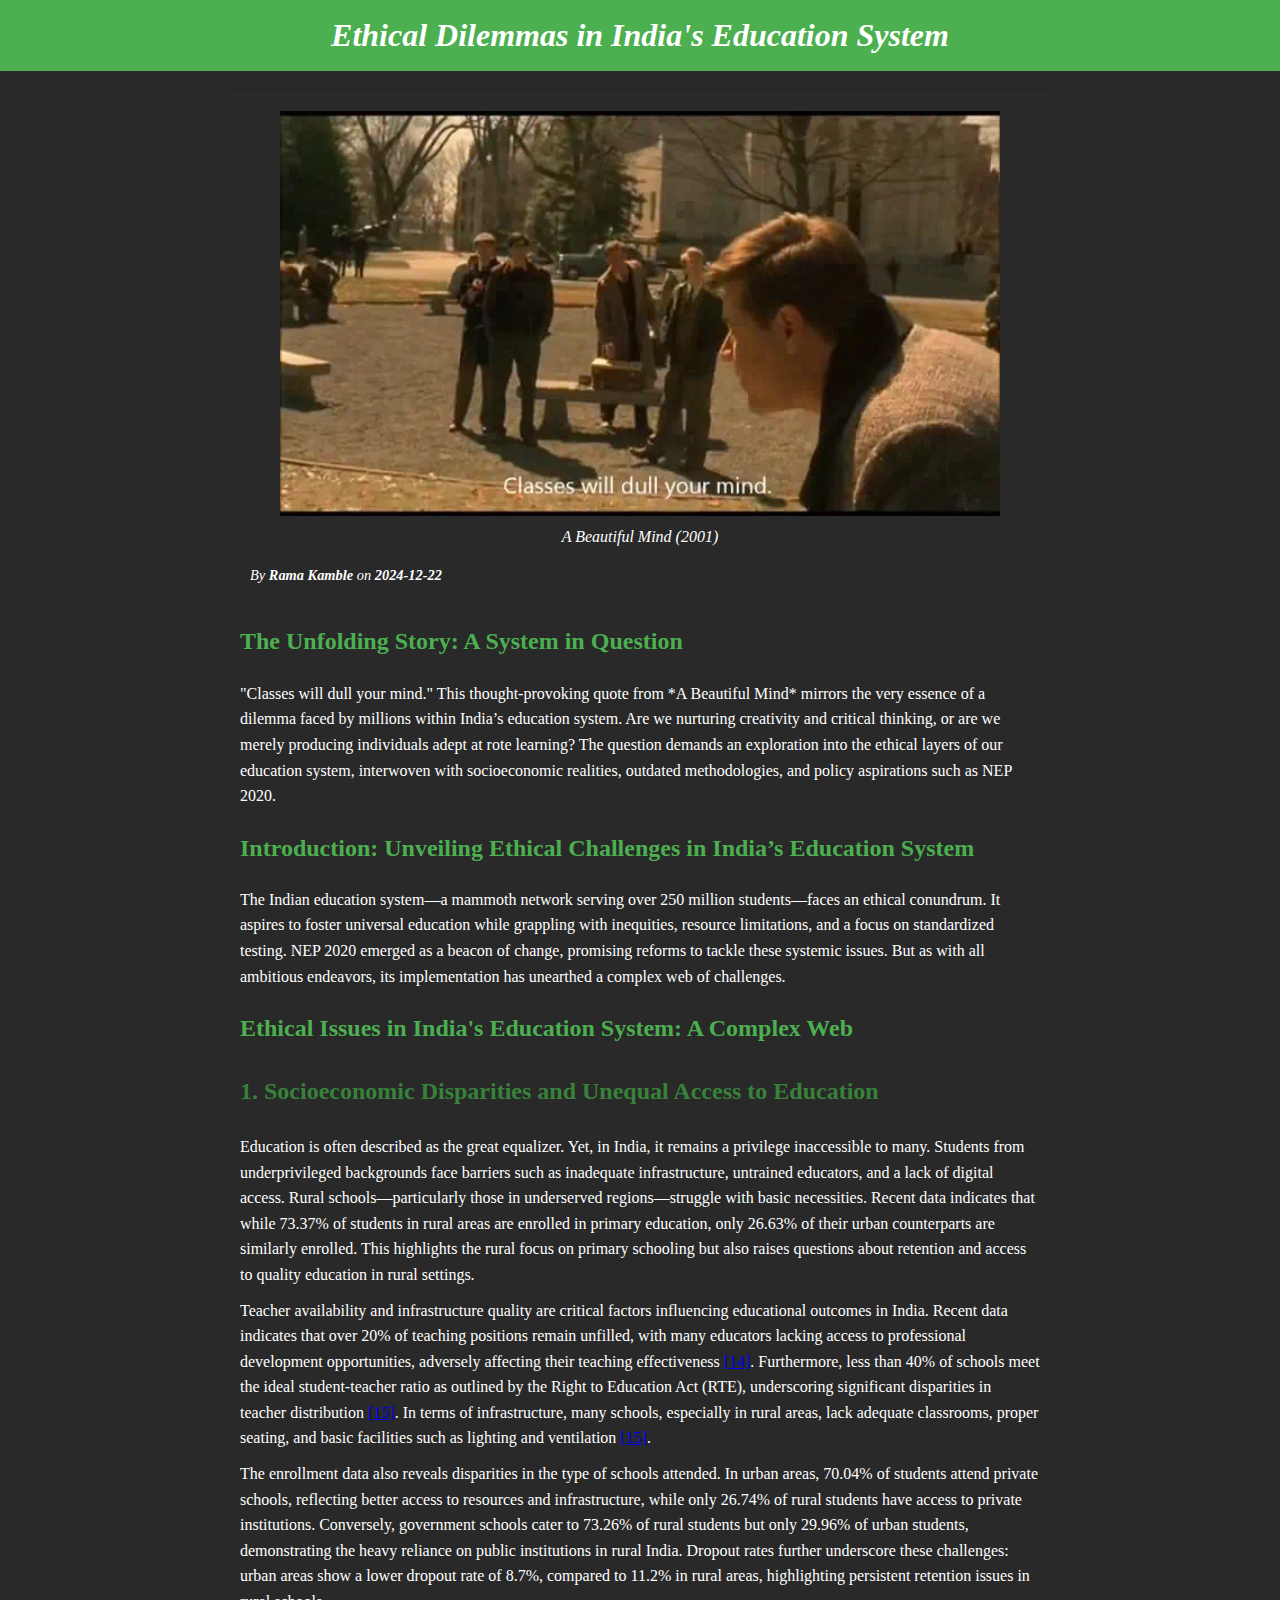
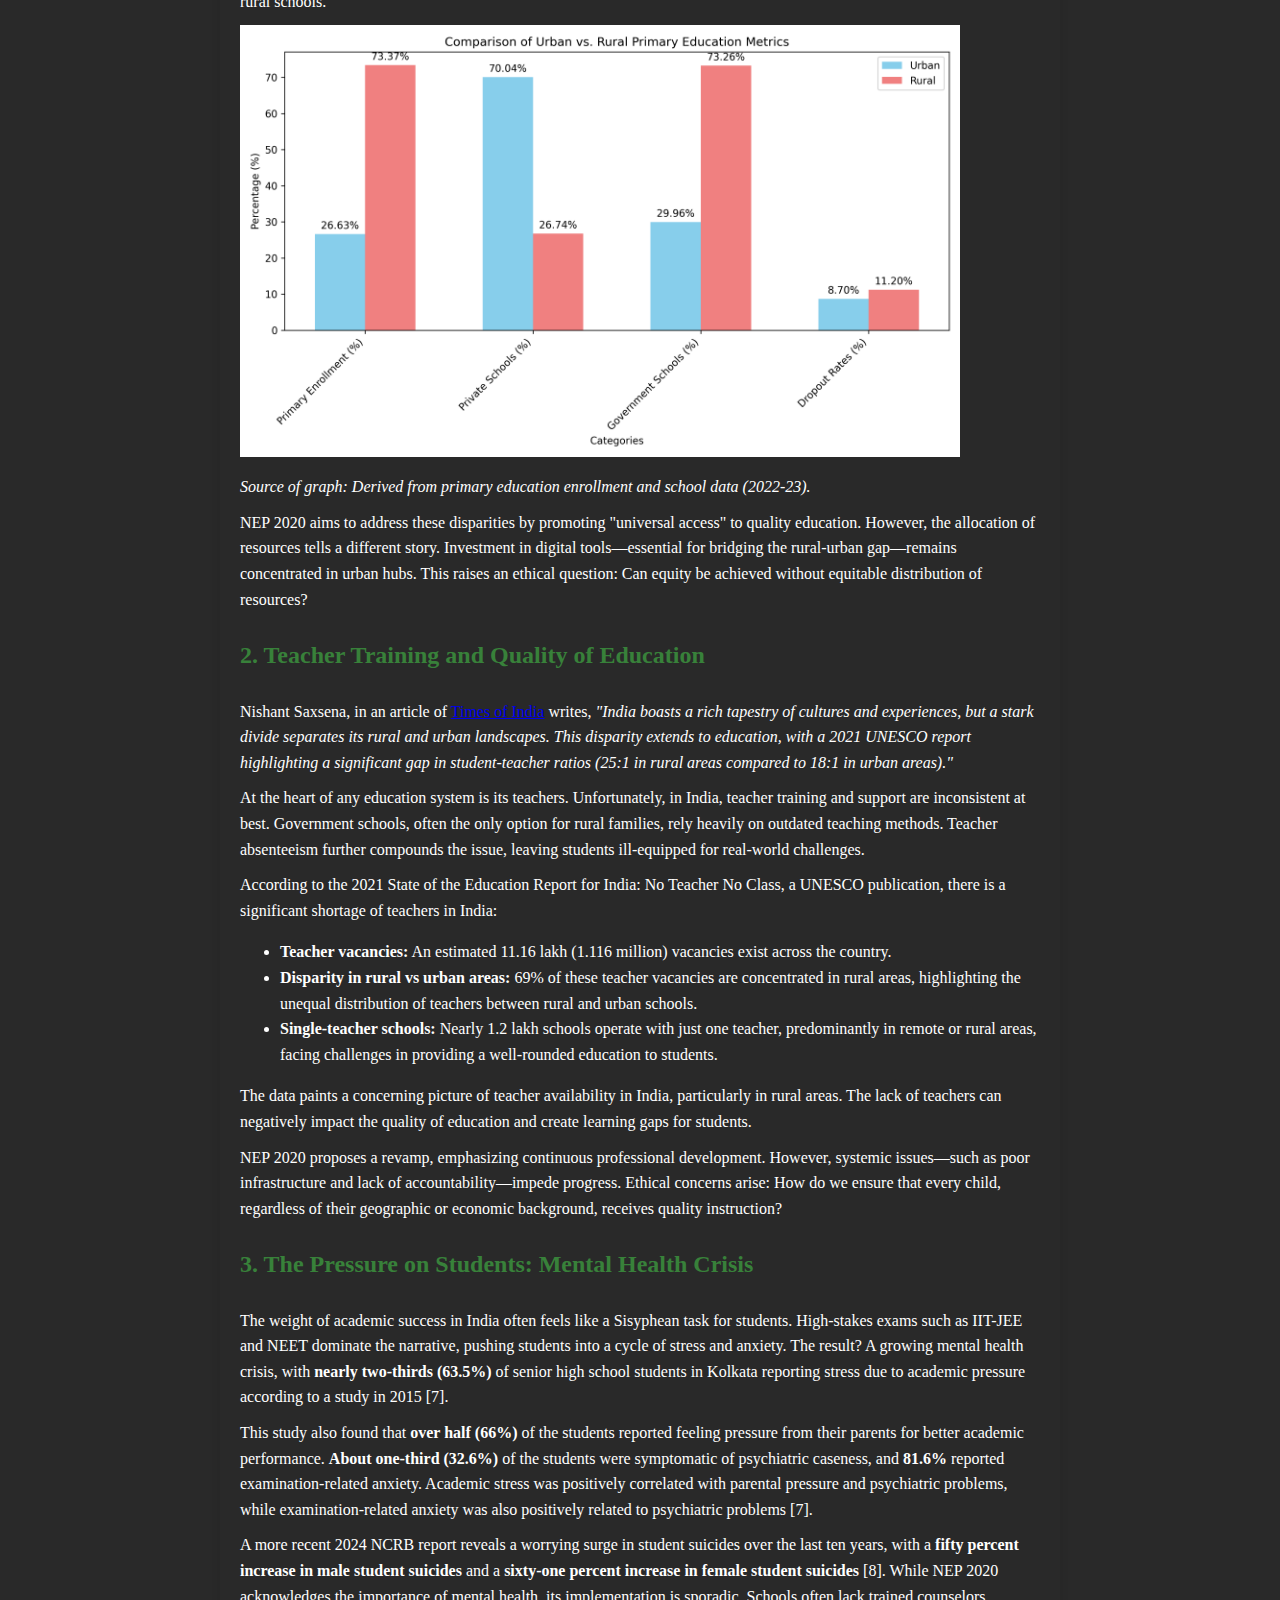
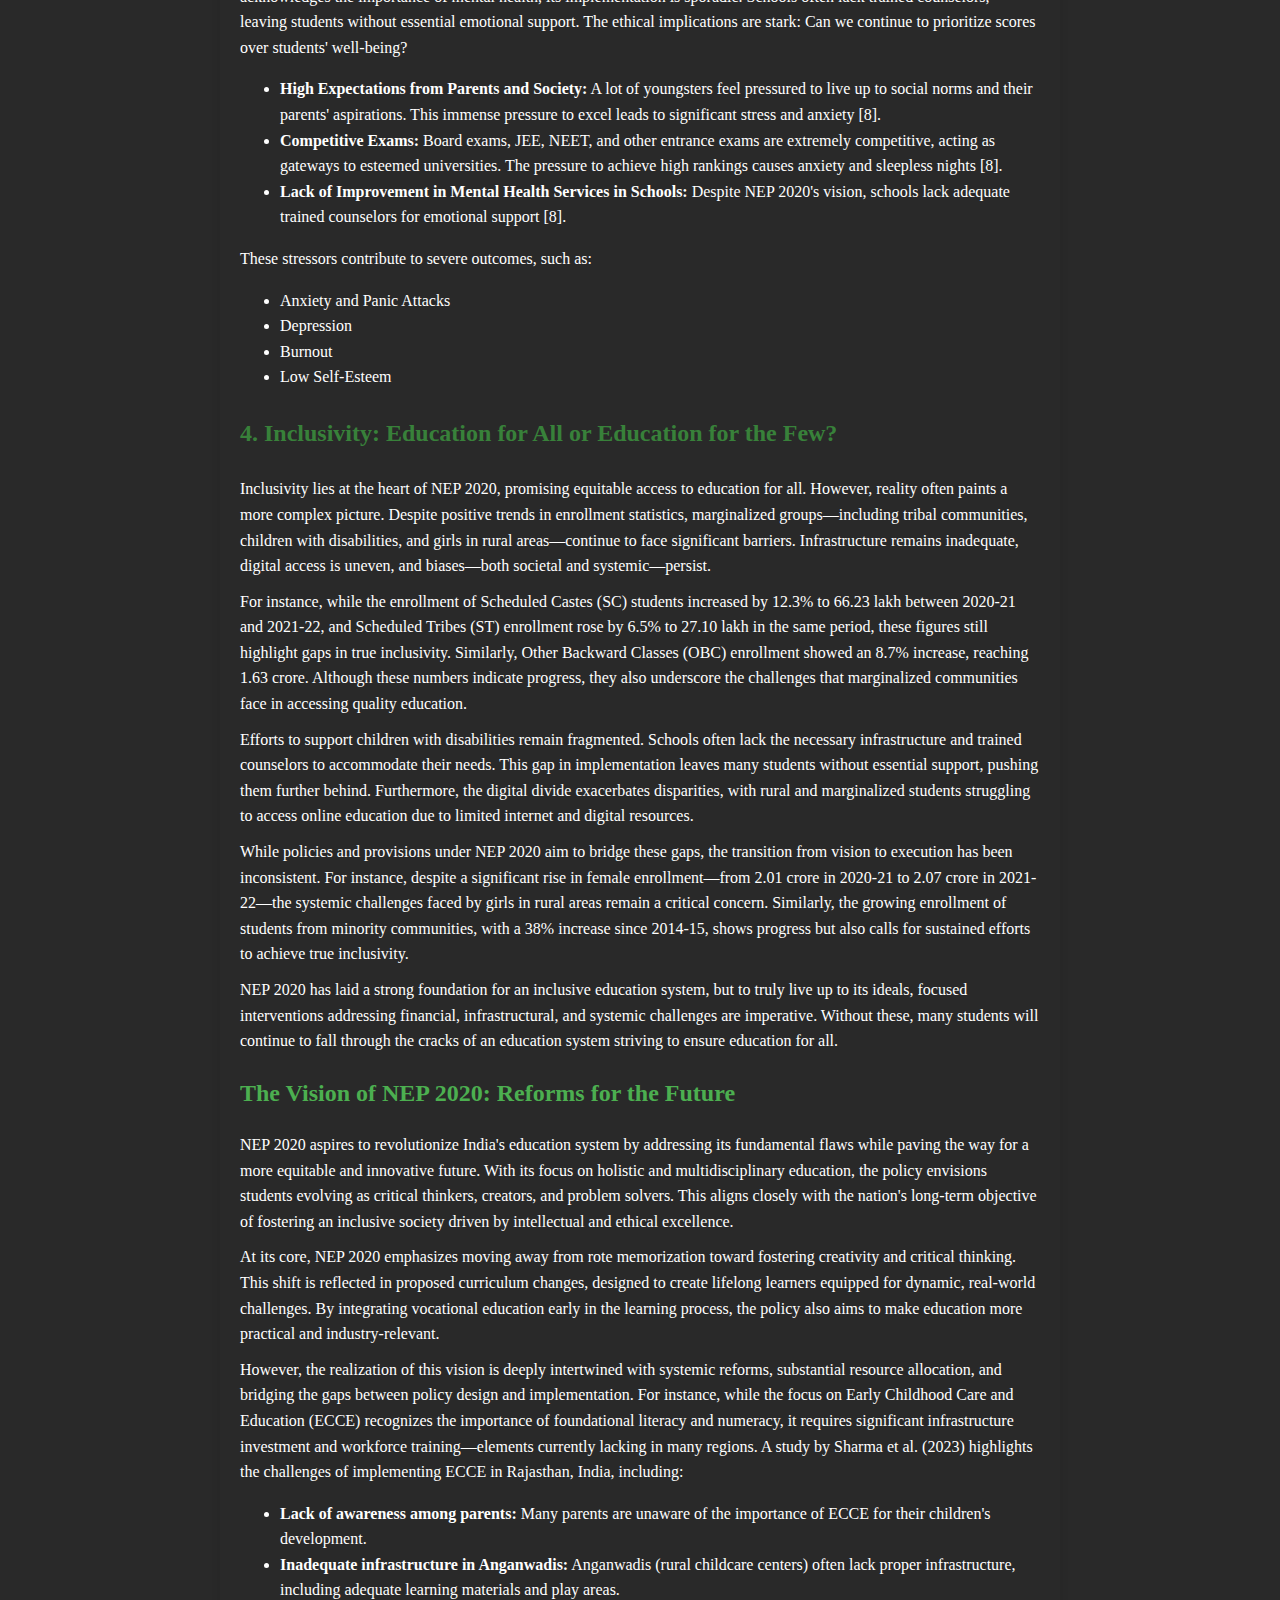
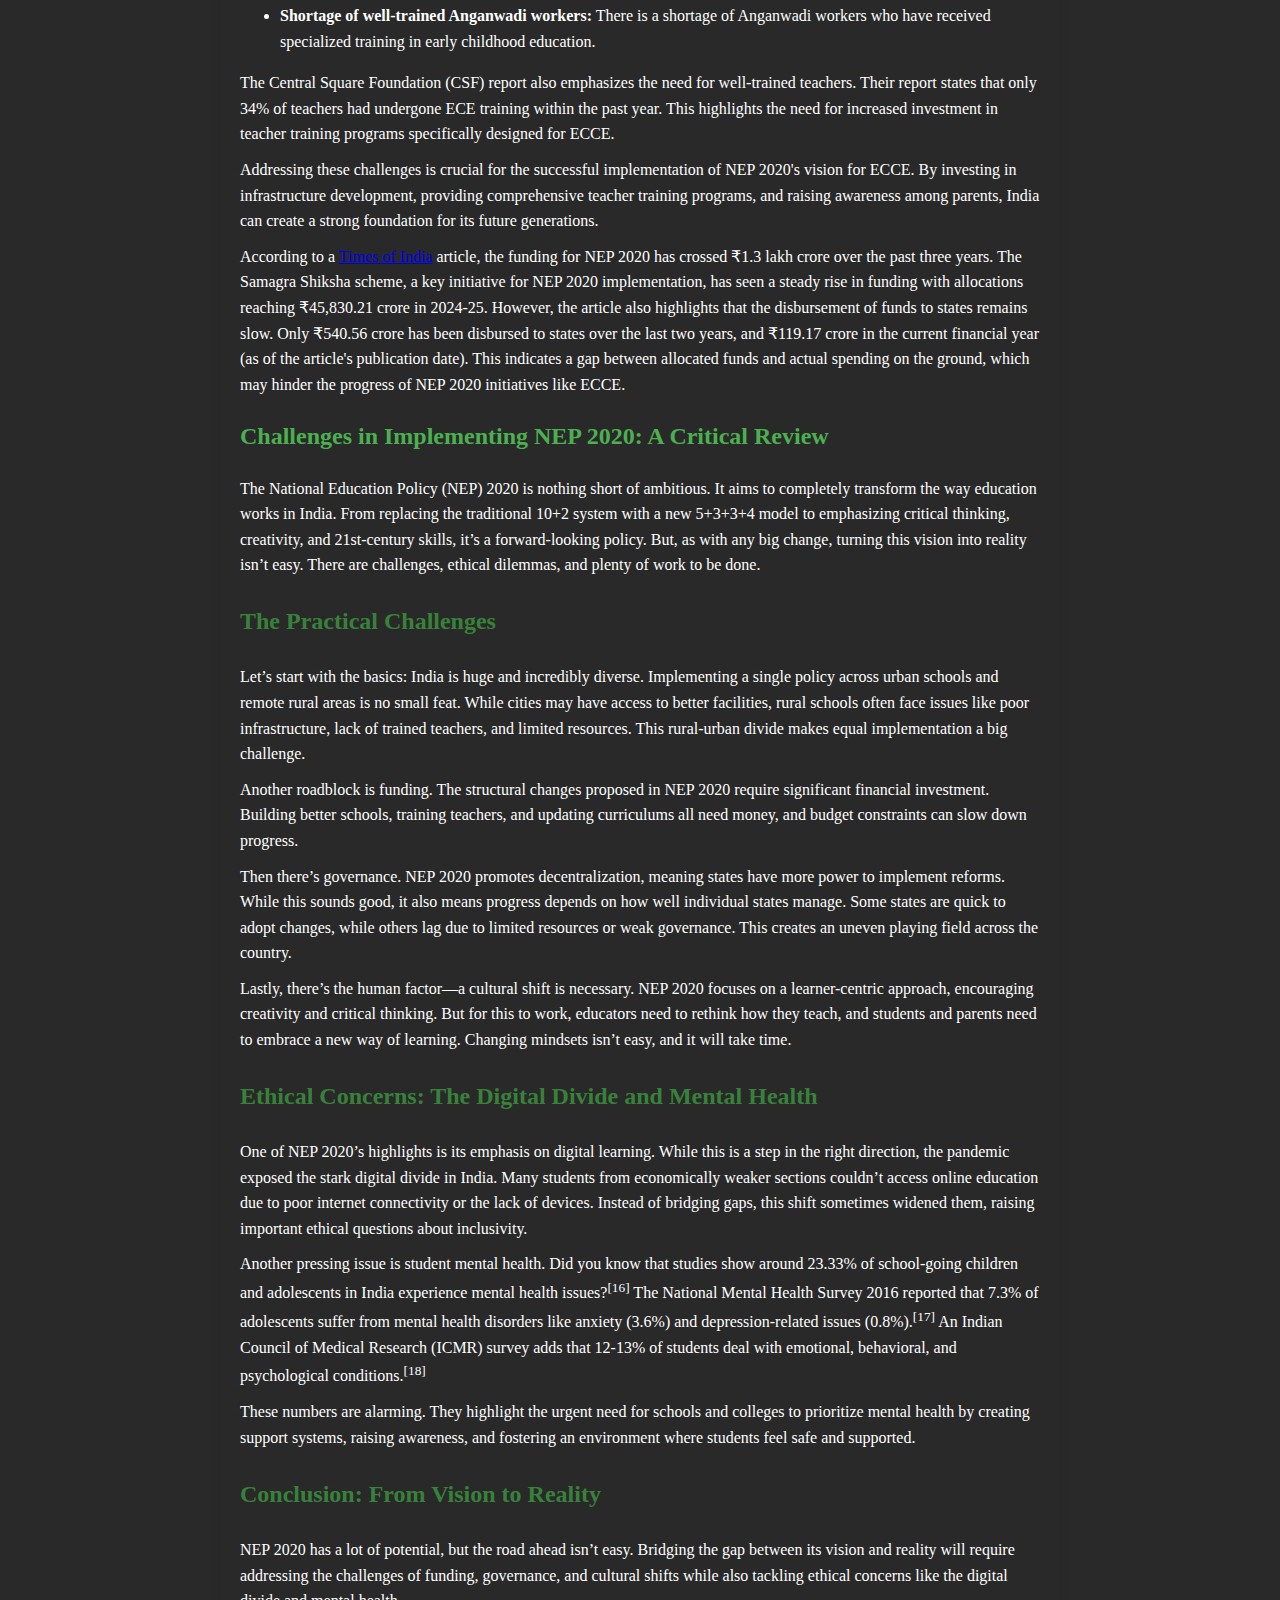
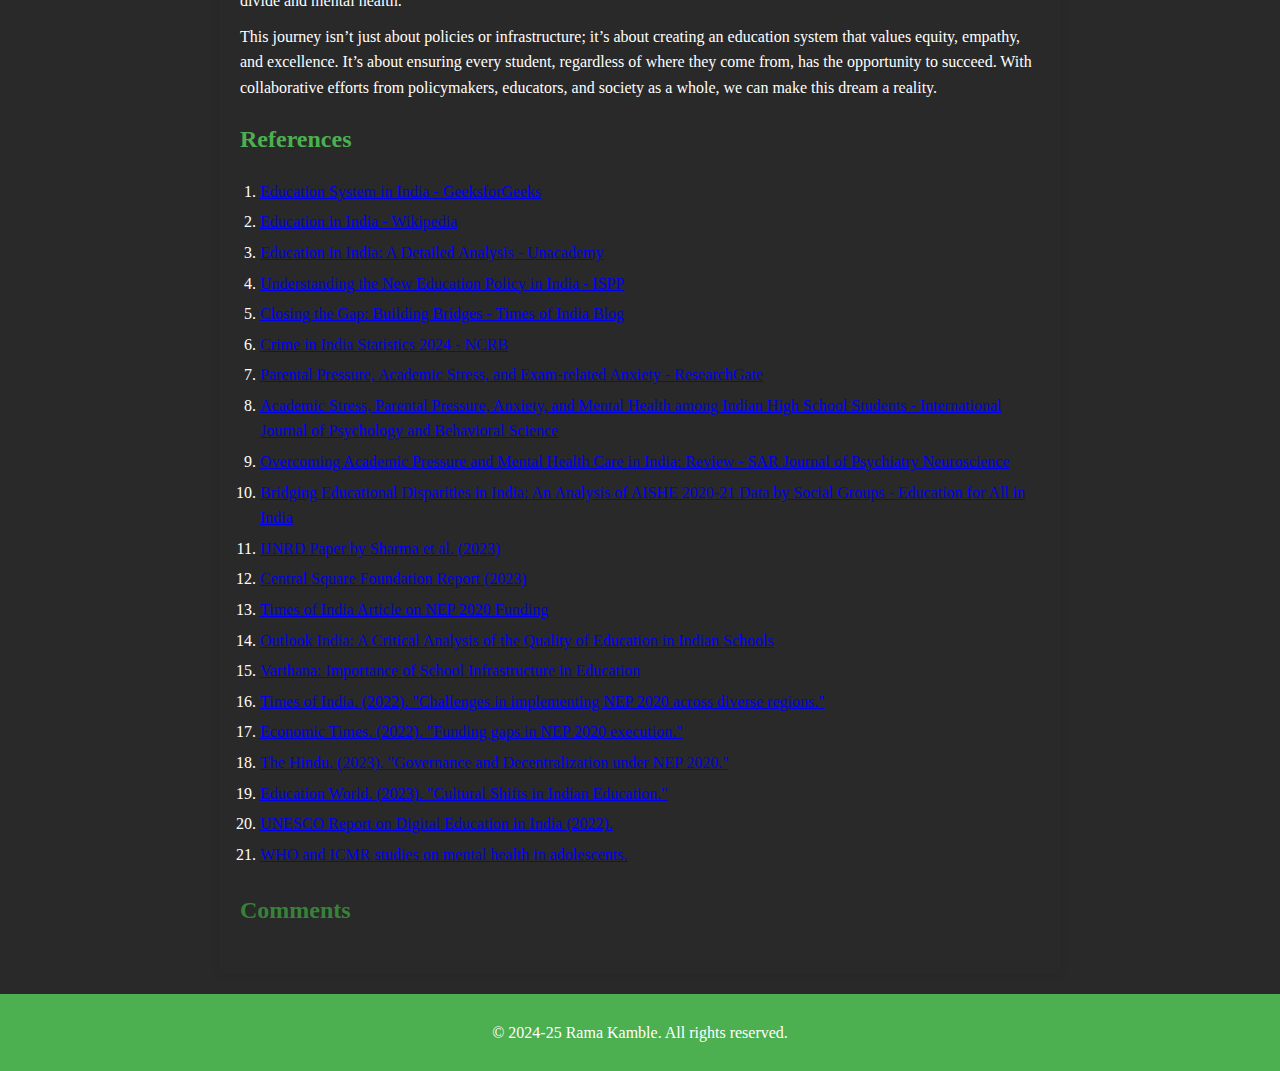
<file: index.html>
<!DOCTYPE html>
<html lang="en">

<head>
    <meta charset="UTF-8">
    <meta name="viewport" content="width=device-width, initial-scale=1.0">
    <title>Ethical Dilemmas in India's Education System</title>
    <link rel="stylesheet" href="css/index.css">
    <script src="js/index.js" defer></script>
    <script src="js/index.js" defer></script>
</head>

<body>
    <header>
        <h1><i>Ethical Dilemmas in India's Education System</i></h1>
    </header>
    <main>
        <center>
            <img src="static/classes-will-dull-your-mind.webp" alt="Classes will dull your mind">
            <br><span><i>A Beautiful Mind (2001)</i></span>
        </center>

        <div class="meta-info">
            <p><i>By <b>Rama Kamble</b> on <b>2024-12-22</b></i></p>
        </div>

        <h2>The Unfolding Story: A System in Question</h2>
        <p>"Classes will dull your mind." This thought-provoking quote from *A Beautiful Mind* mirrors the very essence
            of a dilemma faced by millions within India’s education system. Are we nurturing creativity and critical
            thinking, or are we merely producing individuals adept at rote learning? The question demands an exploration
            into the ethical layers of our education system, interwoven with socioeconomic realities, outdated
            methodologies, and policy aspirations such as NEP 2020.</p>

        <h2>Introduction: Unveiling Ethical Challenges in India’s Education System</h2>
        <p>The Indian education system—a mammoth network serving over 250 million students—faces an ethical conundrum.
            It aspires to foster universal education while grappling with inequities, resource limitations, and a focus
            on standardized testing. NEP 2020 emerged as a beacon of change, promising reforms to tackle these systemic
            issues. But as with all ambitious endeavors, its implementation has unearthed a complex web of challenges.
        </p>

        <h2>Ethical Issues in India's Education System: A Complex Web</h2>
        <h3>1. Socioeconomic Disparities and Unequal Access to Education</h3>
        <p>Education is often described as the great equalizer. Yet, in India, it remains a privilege inaccessible to
            many.
            Students from underprivileged backgrounds face barriers such as inadequate infrastructure, untrained
            educators, and
            a lack of digital access. Rural schools—particularly those in underserved regions—struggle with basic
            necessities.
            Recent data indicates that while 73.37% of students in rural areas are enrolled in primary education, only
            26.63% of
            their urban counterparts are similarly enrolled. This highlights the rural focus on primary schooling but
            also
            raises questions about retention and access to quality education in rural settings.</p>
        <p>Teacher availability and infrastructure quality are critical factors influencing educational outcomes in
            India.
            Recent data indicates that over 20% of teaching positions remain unfilled, with many educators lacking
            access to
            professional development opportunities, adversely affecting their teaching effectiveness <a
                href="https://www.outlookindia.com/hub4business/a-critical-analysis-of-the-quality-of-education-in-indian-schools">[14]</a>.
            Furthermore, less than 40% of schools meet the ideal student-teacher ratio as outlined by
            the Right
            to Education Act (RTE), underscoring significant disparities in teacher distribution <a
                href="https://varthana.com/school/importance-of-school-infrastructure-in-education">[15]</a>. In
            terms of
            infrastructure, many schools, especially in rural areas, lack adequate classrooms, proper seating, and basic
            facilities such as lighting and ventilation <a
                href="https://varthana.com/school/importance-of-school-infrastructure-in-education">[15]</a>.</p>
        <p>The enrollment data also reveals disparities in the type of schools attended. In urban areas, 70.04% of
            students
            attend private schools, reflecting better access to resources and infrastructure, while only 26.74% of rural
            students have access to private institutions. Conversely, government schools cater to 73.26% of rural
            students but
            only 29.96% of urban students, demonstrating the heavy reliance on public institutions in rural India.
            Dropout rates
            further underscore these challenges: urban areas show a lower dropout rate of 8.7%, compared to 11.2% in
            rural
            areas, highlighting persistent retention issues in rural schools.</p>
        <img src="statistics/rural-urban-student-enrollment-rates-and-facilities-availablity.png"
            alt="Rural vs. Urban Student Enrollment Rates and Facilities Availability.">
        <span>
            <p><i>Source of graph: Derived from primary education enrollment and school data (2022-23).</i></p>
        </span>
        <p>NEP 2020 aims to address these disparities by promoting "universal access" to quality education. However, the
            allocation of resources tells a different story. Investment in digital tools—essential for bridging the
            rural-urban
            gap—remains concentrated in urban hubs. This raises an ethical question: Can equity be achieved without
            equitable
            distribution of resources?</p>

        <h3>2. Teacher Training and Quality of Education</h3>
        <p>Nishant Saxsena, in an article of <a
                href="https://timesofindia.indiatimes.com/blogs/the-write-wing/closing-the-gap-building-bridges-why-student-exchanges-are-essential-for-indias-future/">Times
                of India</a> writes, <i>"India boasts a rich tapestry of cultures and experiences, but a stark divide
                separates its rural and urban landscapes. This disparity extends to education, with a 2021 UNESCO report
                highlighting a significant gap in student-teacher ratios (25:1 in rural areas compared to 18:1 in urban
                areas)."</i></p>
        <p>At the heart of any education system is its teachers. Unfortunately, in India, teacher training and support
            are inconsistent at best. Government schools, often the only option for rural families, rely heavily on
            outdated teaching methods. Teacher absenteeism further compounds the issue, leaving students ill-equipped
            for real-world challenges.</p>
        <p>According to the 2021 State of the Education Report for India: No Teacher No Class, a UNESCO publication,
            there is a significant shortage of teachers in India:</p>
        <ul>
            <li><strong>Teacher vacancies:</strong> An estimated 11.16 lakh (1.116 million) vacancies exist across the
                country.</li>
            <li><strong>Disparity in rural vs urban areas:</strong> 69% of these teacher vacancies are concentrated in
                rural areas, highlighting the unequal distribution of teachers between rural and urban schools.</li>
            <li><strong>Single-teacher schools:</strong> Nearly 1.2 lakh schools operate with just one teacher,
                predominantly in remote or rural areas, facing challenges in providing a well-rounded education to
                students.</li>
        </ul>
        <p>The data paints a concerning picture of teacher availability in India, particularly in rural areas. The lack
            of teachers can negatively impact the quality of education and create learning gaps for students.</p>
        <p>NEP 2020 proposes a revamp, emphasizing continuous professional development. However, systemic issues—such as
            poor infrastructure and lack of accountability—impede progress. Ethical concerns arise: How do we ensure
            that every child, regardless of their geographic or economic background, receives quality instruction?</p>

        <h3>3. The Pressure on Students: Mental Health Crisis</h3>
        <p>The weight of academic success in India often feels like a Sisyphean task for students. High-stakes exams
            such as IIT-JEE and NEET dominate the narrative, pushing students into a cycle of stress and anxiety. The
            result? A growing mental health crisis, with <strong>nearly two-thirds (63.5%)</strong> of senior high
            school students in Kolkata reporting stress due to academic pressure according to a study in 2015 [7].</p>
        <p>This study also found that <strong>over half (66%)</strong> of the students reported feeling pressure from
            their parents for better academic performance. <strong>About one-third (32.6%)</strong> of the students were
            symptomatic of psychiatric caseness, and <strong>81.6%</strong> reported examination-related anxiety.
            Academic stress was positively correlated with parental pressure and psychiatric problems, while
            examination-related anxiety was also positively related to psychiatric problems [7].</p>
        <p>A more recent 2024 NCRB report reveals a worrying surge in student suicides over the last ten years, with a
            <strong>fifty percent increase in male student suicides</strong> and a <strong>sixty-one percent increase in
                female student suicides</strong> [8]. While NEP 2020 acknowledges the importance of mental health, its
            implementation is sporadic. Schools often lack trained counselors, leaving students without essential
            emotional support. The ethical implications are stark: Can we continue to prioritize scores over students'
            well-being?
        </p>
        <ul>
            <li><strong>High Expectations from Parents and Society:</strong> A lot of youngsters feel pressured to live
                up to social norms and their parents' aspirations. This immense pressure to excel leads to significant
                stress and anxiety [8].</li>
            <li><strong>Competitive Exams:</strong> Board exams, JEE, NEET, and other entrance exams are extremely
                competitive, acting as gateways to esteemed universities. The pressure to achieve high rankings causes
                anxiety and sleepless nights [8].</li>
            <li><strong>Lack of Improvement in Mental Health Services in Schools:</strong> Despite NEP 2020's vision,
                schools lack adequate trained counselors for emotional support [8].</li>
        </ul>
        <p>These stressors contribute to severe outcomes, such as:</p>
        <ul>
            <li>Anxiety and Panic Attacks</li>
            <li>Depression</li>
            <li>Burnout</li>
            <li>Low Self-Esteem</li>
        </ul>


        <h3>4. Inclusivity: Education for All or Education for the Few?</h3>
        <p>Inclusivity lies at the heart of NEP 2020, promising equitable access to education for all. However, reality
            often paints a more complex picture. Despite positive trends in enrollment statistics, marginalized
            groups—including tribal communities, children with disabilities, and girls in rural areas—continue to face
            significant barriers. Infrastructure remains inadequate, digital access is uneven, and biases—both societal
            and systemic—persist.</p>
        <p>For instance, while the enrollment of Scheduled Castes (SC) students increased by 12.3% to 66.23 lakh between
            2020-21 and 2021-22, and Scheduled Tribes (ST) enrollment rose by 6.5% to 27.10 lakh in the same period,
            these figures still highlight gaps in true inclusivity. Similarly, Other Backward Classes (OBC) enrollment
            showed an 8.7% increase, reaching 1.63 crore. Although these numbers indicate progress, they also underscore
            the challenges that marginalized communities face in accessing quality education.</p>
        <p>Efforts to support children with disabilities remain fragmented. Schools often lack the necessary
            infrastructure and trained counselors to accommodate their needs. This gap in implementation leaves many
            students without essential support, pushing them further behind. Furthermore, the digital divide exacerbates
            disparities, with rural and marginalized students struggling to access online education due to limited
            internet and digital resources.</p>
        <p>While policies and provisions under NEP 2020 aim to bridge these gaps, the transition from vision to
            execution has been inconsistent. For instance, despite a significant rise in female enrollment—from 2.01
            crore in 2020-21 to 2.07 crore in 2021-22—the systemic challenges faced by girls in rural areas remain a
            critical concern. Similarly, the growing enrollment of students from minority communities, with a 38%
            increase since 2014-15, shows progress but also calls for sustained efforts to achieve true inclusivity.</p>
        <p>NEP 2020 has laid a strong foundation for an inclusive education system, but to truly live up to its ideals,
            focused interventions addressing financial, infrastructural, and systemic challenges are imperative. Without
            these, many students will continue to fall through the cracks of an education system striving to ensure
            education for all.</p>

        <h2>The Vision of NEP 2020: Reforms for the Future</h2>
        <p>NEP 2020 aspires to revolutionize India's education system by addressing its fundamental flaws while paving
            the way for a more equitable and innovative future. With its focus on holistic and multidisciplinary
            education, the policy envisions students evolving as critical thinkers, creators, and problem solvers. This
            aligns closely with the nation's long-term objective of fostering an inclusive society driven by
            intellectual and ethical excellence.</p>
        <p>At its core, NEP 2020 emphasizes moving away from rote memorization toward fostering creativity and critical
            thinking. This shift is reflected in proposed curriculum changes, designed to create lifelong learners
            equipped for dynamic, real-world challenges. By integrating vocational education early in the learning
            process, the policy also aims to make education more practical and industry-relevant.</p>
        <p>However, the realization of this vision is deeply intertwined with systemic reforms, substantial resource
            allocation, and bridging the gaps between policy design and implementation. For instance, while the focus on
            Early Childhood Care and Education (ECCE) recognizes the importance of foundational literacy and numeracy,
            it requires significant infrastructure investment and workforce training—elements currently lacking in many
            regions. A study by Sharma et al. (2023) highlights the challenges of implementing ECCE in Rajasthan, India,
            including: </p>
        <ul>
            <li><strong>Lack of awareness among parents:</strong> Many parents are unaware of the importance of ECCE for
                their children's development.</li>
            <li><strong>Inadequate infrastructure in Anganwadis:</strong> Anganwadis (rural childcare centers) often
                lack proper infrastructure, including adequate learning materials and play areas.</li>
            <li><strong>Shortage of well-trained Anganwadi workers:</strong> There is a shortage of Anganwadi workers
                who have received specialized training in early childhood education.</li>
        </ul>
        <p>The Central Square Foundation (CSF) report also emphasizes the need for well-trained teachers. Their report
            states that only 34% of teachers had undergone ECE training within the past year. This highlights the need
            for increased investment in teacher training programs specifically designed for ECCE.</p>
        <p>Addressing these challenges is crucial for the successful implementation of NEP 2020's vision for ECCE. By
            investing in infrastructure development, providing comprehensive teacher training programs, and raising
            awareness among parents, India can create a strong foundation for its future generations.</p>
        <p>According to a <a
                href="https://timesofindia.indiatimes.com/education/news/nep-2020-funding-crosses-1-3-lakh-crore-over-three-years-while-the-progress-is-gradual-gaps-persist/articleshow/116440025.cms"
                target="_blank">Times of India</a> article, the funding for NEP 2020 has crossed ₹1.3 lakh crore over
            the past three years. The Samagra Shiksha scheme, a key initiative for NEP 2020 implementation, has seen a
            steady rise in funding with allocations reaching ₹45,830.21 crore in 2024-25. However, the article also
            highlights that the disbursement of funds to states remains slow. Only ₹540.56 crore has been disbursed to
            states over the last two years, and ₹119.17 crore in the current financial year (as of the article's
            publication date). This indicates a gap between allocated funds and actual spending on the ground, which may
            hinder the progress of NEP 2020 initiatives like ECCE.</p>

        <h2>Challenges in Implementing NEP 2020: A Critical Review</h2>
        <p>
            The National Education Policy (NEP) 2020 is nothing short of ambitious. It aims to completely transform the
            way education works in India. From replacing the traditional 10+2 system with a new 5+3+3+4 model to
            emphasizing critical thinking, creativity, and 21st-century skills, it’s a forward-looking policy. But, as
            with any big change, turning this vision into reality isn’t easy. There are challenges, ethical dilemmas,
            and plenty of work to be done.
        </p>

        <h3>The Practical Challenges</h3>
        <p>
            Let’s start with the basics: India is huge and incredibly diverse. Implementing a single policy across urban
            schools and remote rural areas is no small feat. While cities may have access to better facilities, rural
            schools often face issues like poor infrastructure, lack of trained teachers, and limited resources. This
            rural-urban divide makes equal implementation a big challenge.
        </p>
        <p>
            Another roadblock is funding. The structural changes proposed in NEP 2020 require significant financial
            investment. Building better schools, training teachers, and updating curriculums all need money, and budget
            constraints can slow down progress.
        </p>
        <p>
            Then there’s governance. NEP 2020 promotes decentralization, meaning states have more power to implement
            reforms. While this sounds good, it also means progress depends on how well individual states manage. Some
            states are quick to adopt changes, while others lag due to limited resources or weak governance. This
            creates an uneven playing field across the country.
        </p>
        <p>
            Lastly, there’s the human factor—a cultural shift is necessary. NEP 2020 focuses on a learner-centric
            approach, encouraging creativity and critical thinking. But for this to work, educators need to rethink how
            they teach, and students and parents need to embrace a new way of learning. Changing mindsets isn’t easy,
            and it will take time.
        </p>

        <h3>Ethical Concerns: The Digital Divide and Mental Health</h3>
        <p>
            One of NEP 2020’s highlights is its emphasis on digital learning. While this is a step in the right
            direction, the pandemic exposed the stark digital divide in India. Many students from economically weaker
            sections couldn’t access online education due to poor internet connectivity or the lack of devices. Instead
            of bridging gaps, this shift sometimes widened them, raising important ethical questions about inclusivity.
        </p>
        <p>
            Another pressing issue is student mental health. Did you know that studies show around 23.33% of
            school-going children and adolescents in India experience mental health issues?<sup>[16]</sup> The National
            Mental Health Survey 2016 reported that 7.3% of adolescents suffer from mental health disorders like anxiety
            (3.6%) and depression-related issues (0.8%).<sup>[17]</sup> An Indian Council of Medical Research (ICMR)
            survey adds that 12-13% of students deal with emotional, behavioral, and psychological
            conditions.<sup>[18]</sup>
        </p>
        <p>
            These numbers are alarming. They highlight the urgent need for schools and colleges to prioritize mental
            health by creating support systems, raising awareness, and fostering an environment where students feel safe
            and supported.
        </p>

        <h3>Conclusion: From Vision to Reality</h3>
        <p>
            NEP 2020 has a lot of potential, but the road ahead isn’t easy. Bridging the gap between its vision and
            reality will require addressing the challenges of funding, governance, and cultural shifts while also
            tackling ethical concerns like the digital divide and mental health.
        </p>
        <p>
            This journey isn’t just about policies or infrastructure; it’s about creating an education system that
            values equity, empathy, and excellence. It’s about ensuring every student, regardless of where they come
            from, has the opportunity to succeed. With collaborative efforts from policymakers, educators, and society
            as a whole, we can make this dream a reality.
        </p>
        <h2>References</h2>
        <ol>
            <li><a href="https://www.geeksforgeeks.org/education-system-in-india/">Education System in India -
                    GeeksforGeeks</a></li>
            <li><a
                    href="https://en.wikipedia.org/wiki/Education_in_India#:~:text=While%20more%20than%2095%25,25%25%20of%20teachers%20every%20day.">Education
                    in India - Wikipedia</a></li>
            <li><a
                    href="https://unacademy.com/content/bank-exam/study-material/general-awareness/education-in-india-a-detailed-analysis/#:~:text=In%20India,%20the%20formal%20education,at%20a%20university%20or%20college.">Education
                    in India: A Detailed Analysis - Unacademy</a></li>
            <li><a href="https://www.ispp.org.in/understanding-the-new-education-policy-in-india/">Understanding the New
                    Education Policy in India - ISPP</a></li>
            <li><a
                    href="https://timesofindia.indiatimes.com/blogs/the-write-wing/closing-the-gap-building-bridges-why-student-exchanges-are-essential-for-indias-future/">Closing
                    the Gap: Building Bridges - Times of India Blog</a></li>
            <li><a href="https://ncrb.gov.in/en/crime-india-statistics-2024">Crime in India Statistics 2024 - NCRB</a>
            </li>
            <li><a
                    href="https://www.researchgate.net/publication/278846698_Parental_pressure_academic_stress_exam-related_anxiety_and_psychiatric_problems_in_children">Parental
                    Pressure, Academic Stress, and Exam-related Anxiety - ResearchGate</a></li>
            <li><a href="https://eprints.qut.edu.au/68081/" target="_blank" rel="noopener noreferrer">Academic Stress,
                    Parental Pressure, Anxiety, and Mental Health among Indian High School Students - International
                    Journal of Psychology and Behavioral Science</a></li>
            <li><a href="https://doi.org/10.36346/sarjpn.2024.v05i04.003" target="_blank"
                    rel="noopener noreferrer">Overcoming Academic Pressure and Mental Health Care in India: Review - SAR
                    Journal of Psychiatry Neuroscience</a></li>
            <li><a
                    href="https://educationforallinindia.com/bridging-educational-disparities-in-india-an-analysis-of-aishe-2020-21-data-by-social-groups-sc-st-obc/">Bridging
                    Educational Disparities in India: An Analysis of AISHE 2020-21 Data by Social Groups - Education for
                    All in India</a></li>
            <li><a href="https://www.ijnrd.org/papers/IJNRD2401279.pdf" target="_blank">IJNRD Paper by Sharma et al.
                    (2023)</a></li>
            <li><a href="https://www.centralsquarefoundation.org/Building-Strong-Foundations_Full-Report_CSF-2023.pdf"
                    target="_blank">Central Square Foundation Report (2023)</a></li>
            <li><a href="https://timesofindia.indiatimes.com/education/news/nep-2020-funding-crosses-1-3-lakh-crore-over-three-years-while-the-progress-is-gradual-gaps-persist/articleshow/116440025.cms"
                    target="_blank">Times of India Article on NEP 2020 Funding</a></li>
            <li><a
                    href="https://www.outlookindia.com/hub4business/a-critical-analysis-of-the-quality-of-education-in-indian-schools">Outlook
                    India: A Critical Analysis of the Quality of Education in Indian Schools</a></li>
            <li><a href="https://varthana.com/school/importance-of-school-infrastructure-in-education">Varthana:
                    Importance of School Infrastructure in Education</a></li>
            <li>
                <a href="https://timesofindia.indiatimes.com/home/education/news/challenges-in-implementing-nep-2020-across-diverse-regions/articleshow/92915668.cms"
                    target="_blank">
                    Times of India. (2022). "Challenges in implementing NEP 2020 across diverse regions."
                </a>
            </li>
            <li>
                <a href="https://economictimes.indiatimes.com/industry/services/education/funding-gaps-in-nep-2020-execution/articleshow/89842978.cms"
                    target="_blank">
                    Economic Times. (2022). "Funding gaps in NEP 2020 execution."
                </a>
            </li>
            <li>
                <a href="https://www.thehindu.com/news/national/governance-and-decentralization-under-nep-2020/article66235245.ece"
                    target="_blank">
                    The Hindu. (2023). "Governance and Decentralization under NEP 2020."
                </a>
            </li>
            <li>
                <a href="https://www.educationworld.in/cultural-shifts-in-indian-education-nep-2020/" target="_blank">
                    Education World. (2023). "Cultural Shifts in Indian Education."
                </a>
            </li>
            <li>
                <a href="https://unesdoc.unesco.org/ark:/48223/pf0000374683" target="_blank">
                    UNESCO Report on Digital Education in India (2022).
                </a>
            </li>
            <li>
                <a href="https://www.icmr.nic.in/content/icmr-who-report" target="_blank">
                    WHO and ICMR studies on mental health in adolescents.
                </a>
            </li>
        </ol>

        <section id="comments">
            <h3>Comments</h3>
            <script src="https://utteranc.es/client.js"
                repo="guest3301/ethical-issues-with-indian-education-system-221220241701" issue-term="title"
                theme="github-dark" crossorigin="anonymous" async>
                </script>
        </section>
    </main>
    <footer>
        <p>&copy; 2024-25 Rama Kamble. All rights reserved.</p>
    </footer>
</body>

</html>
</file>
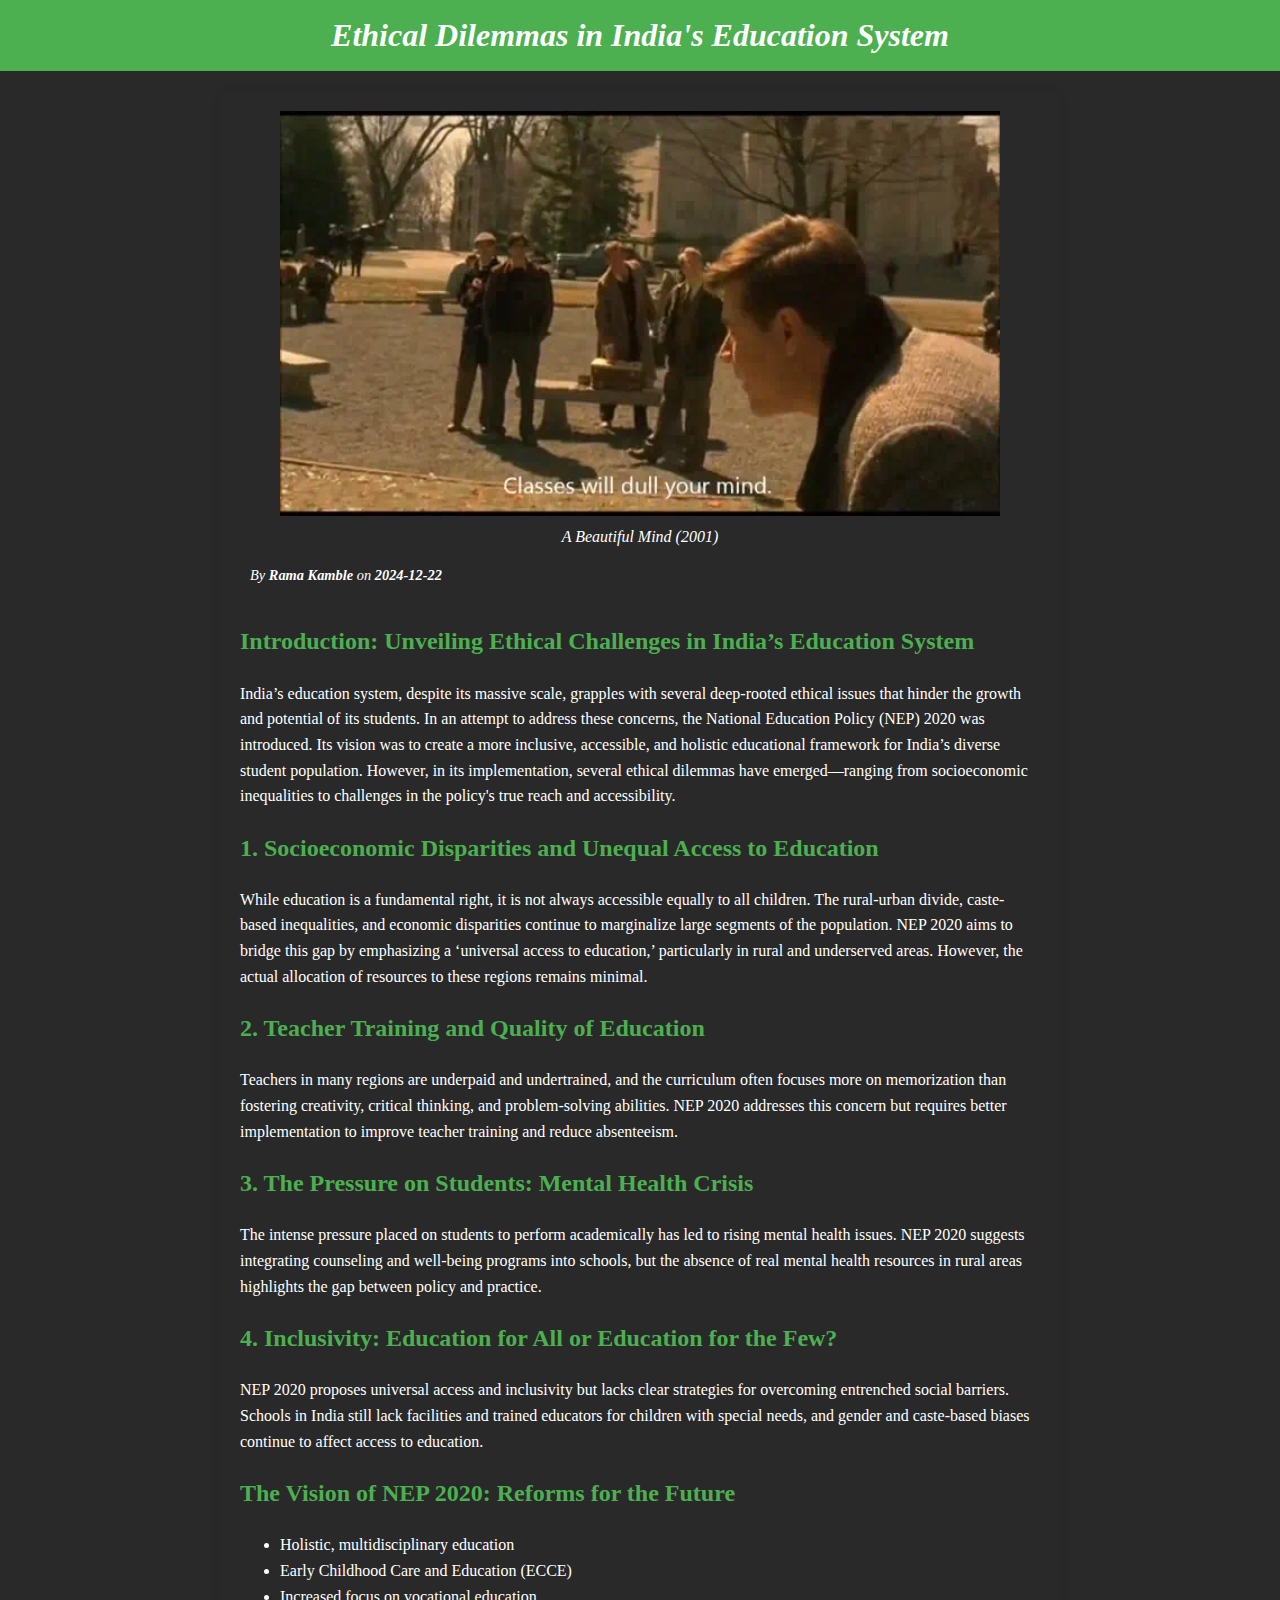
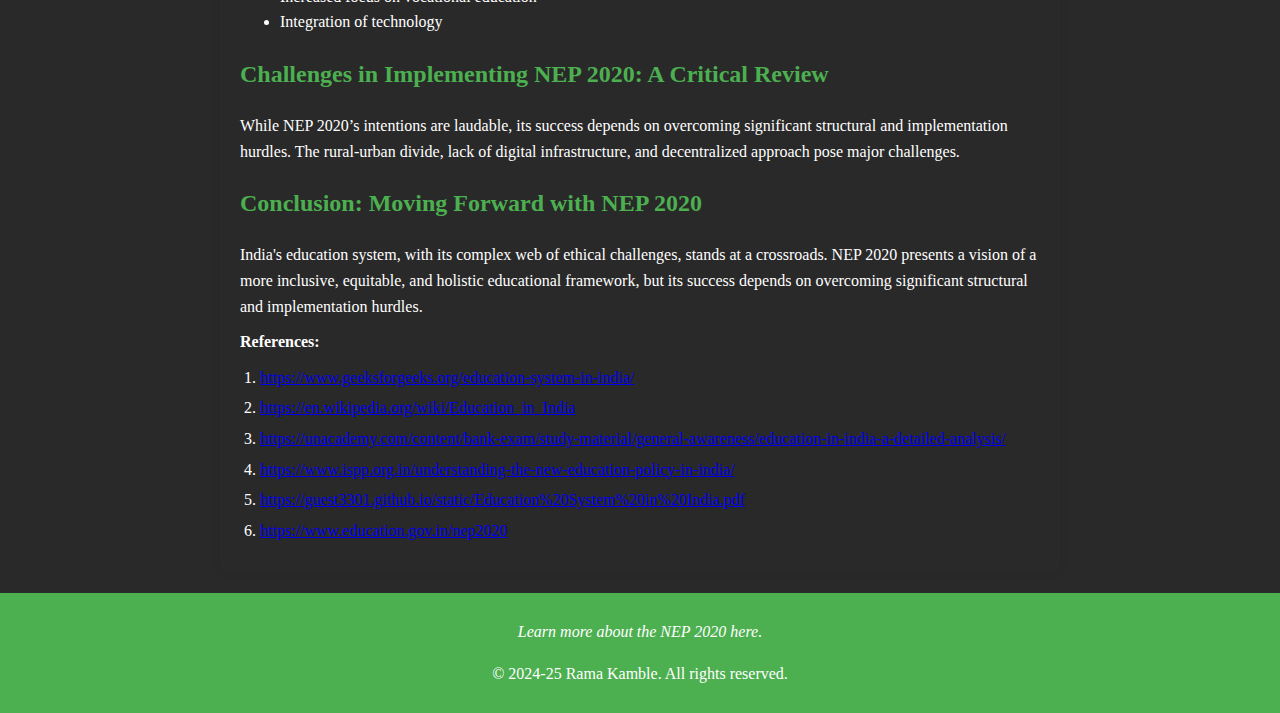
<file: old.index.html>
<!DOCTYPE html>
<html lang="en">

<head>
    <meta charset="UTF-8">
    <meta name="viewport" content="width=device-width, initial-scale=1.0">
    <title>Ethical Dilemmas in India's Education System</title>
    <link rel="stylesheet" href="css/index.css">
    </link>
</head>

<body>
    <header>

        <h1><i>Ethical Dilemmas in India's Education System</i></h1>
    </header>
    <main>
        
        <center>
            <img src="static/classes-will-dull-your-mind.webp" alt="Classes will dull your mind">
            <br><span><i>A Beautiful Mind (2001)</i></span>
        </center>
        <div class="meta-info">
            <p><i>By <b>
                        <name>Rama Kamble</name>
                    </b> on <b>
                        <date>2024-12-22</date>
                    </b></i></p>
            </p>
        </div>
        <h2>Introduction: Unveiling Ethical Challenges in India’s Education System</h2>
        <p>India’s education system, despite its massive scale, grapples with several deep-rooted ethical issues that
            hinder the growth and potential of its students. In an attempt to address these concerns, the National
            Education Policy (NEP) 2020 was introduced. Its vision was to create a more inclusive, accessible, and
            holistic educational framework for India’s diverse student population. However, in its implementation,
            several ethical dilemmas have emerged—ranging from socioeconomic inequalities to challenges in the policy's
            true reach and accessibility.</p>

        <h2>1. Socioeconomic Disparities and Unequal Access to Education</h2>
        <p>While education is a fundamental right, it is not always accessible equally to all children. The rural-urban
            divide, caste-based inequalities, and economic disparities continue to marginalize large segments of the
            population. NEP 2020 aims to bridge this gap by emphasizing a ‘universal access to education,’ particularly
            in rural and underserved areas. However, the actual allocation of resources to these regions remains
            minimal.</p>

        <h2>2. Teacher Training and Quality of Education</h2>
        <p>Teachers in many regions are underpaid and undertrained, and the curriculum often focuses more on
            memorization than fostering creativity, critical thinking, and problem-solving abilities. NEP 2020 addresses
            this concern but requires better implementation to improve teacher training and reduce absenteeism.</p>

        <h2>3. The Pressure on Students: Mental Health Crisis</h2>
        <p>The intense pressure placed on students to perform academically has led to rising mental health issues. NEP
            2020 suggests integrating counseling and well-being programs into schools, but the absence of real mental
            health resources in rural areas highlights the gap between policy and practice.</p>

        <h2>4. Inclusivity: Education for All or Education for the Few?</h2>
        <p>NEP 2020 proposes universal access and inclusivity but lacks clear strategies for overcoming entrenched
            social barriers. Schools in India still lack facilities and trained educators for children with special
            needs, and gender and caste-based biases continue to affect access to education.</p>

        <h2>The Vision of NEP 2020: Reforms for the Future</h2>
        <ul>
            <li>Holistic, multidisciplinary education</li>
            <li>Early Childhood Care and Education (ECCE)</li>
            <li>Increased focus on vocational education</li>
            <li>Integration of technology</li>
        </ul>

        <h2>Challenges in Implementing NEP 2020: A Critical Review</h2>
        <p>While NEP 2020’s intentions are laudable, its success depends on overcoming significant structural and
            implementation hurdles. The rural-urban divide, lack of digital infrastructure, and decentralized approach
            pose major challenges.</p>

        <h2>Conclusion: Moving Forward with NEP 2020</h2>
        <p>India's education system, with its complex web of ethical challenges, stands at a crossroads. NEP 2020
            presents a vision of a more inclusive, equitable, and holistic educational framework, but its success
            depends on overcoming significant structural and implementation hurdles.</p>
        <span>
            <p><b>References: </b></p>
            <!--  
        1. https://www.geeksforgeeks.org/education-system-in-india/
        2. https://en.wikipedia.org/wiki/Education_in_India#:~:text=While%20more%20than%2095%20per,25%25%20of%20teachers%20every%20day.
        3. https://unacademy.com/content/bank-exam/study-material/general-awareness/education-in-india-a-detailed-analysis/#:~:text=In%20India,%20the%20formal%20education,at%20a%20university%20or%20college.
        4. https://www.ispp.org.in/understanding-the-new-education-policy-in-india/
        5. https://localhost:5500/Education%20System%20in%20India.pdf
        6. https://www.education.gov.in/nep2020 
        -->
            <ol>
                <li><a
                        href="https://www.geeksforgeeks.org/education-system-in-india/">https://www.geeksforgeeks.org/education-system-in-india/</a>
                </li>
                <li><a
                        href="https://en.wikipedia.org/wiki/Education_in_India#:~:text=While%20more%20than%2095%20per,25%25%20of%20teachers%20every%20day.">https://en.wikipedia.org/wiki/Education_in_India</a>
                </li>
                <li><a
                        href="https://unacademy.com/content/bank-exam/study-material/general-awareness/education-in-india-a-detailed-analysis/#:~:text=In%20India,%20the%20formal%20education,at%20a%20university%20or%20college.">https://unacademy.com/content/bank-exam/study-material/general-awareness/education-in-india-a-detailed-analysis/</a>
                </li>
                <li><a
                        href="https://www.ispp.org.in/understanding-the-new-education-policy-in-india/">https://www.ispp.org.in/understanding-the-new-education-policy-in-india/</a>
                </li>
                <li><a
                        href="https://guest3301.github.io/ethical-issues-with-indian-education-system-221220241701/static/Education%20System%20in%20India.pdf">https://guest3301.github.io/static/Education%20System%20in%20India.pdf</a>
                </li>
                <li><a href="https://www.education.gov.in/nep2020">https://www.education.gov.in/nep2020</a></li>
            </ol>
        </span>
    </main>
    <footer>
        <p><i>Learn more about the NEP 2020 <a href="https://www.education.gov.in/nep2020">here</a>.</i></p>
        <p>&copy; 2024-25 Rama Kamble. All rights reserved.</p>
    </footer>
</body>
<script src="js/index.js"></script>

</html>
</file>
<file: css/index.css>
* {
    border-color: #6f6f6f;
}
.meta-info {
   /* background-color: #a4a4a4; */
    color: #ffffff;
    padding: 10px;
    border-radius: 5px;
    margin-bottom: 20px;
    font-size: 0.9rem;
    text-align: left;
}

.meta-info p {
    margin: 5px 0;
}
body {
    font-family: 'Times New Roman', Times, serif;
    line-height: 1.6;
    margin: 0;
    padding: 0;
    color: #ffffff;
    background-color: #292929 /*#f9f9f9;*/
}
header {
    background: #4CAF50;
    color: #fff;
    padding: 10px 0;
    text-align: center;
}
header h1 {
    margin: 0;
    font-size: 2rem;
}
img {
    width: 90% !important;
}
main {
    max-width: 800px;
    margin: 20px auto;
    padding: 20px;
    box-shadow: 0 0 10px rgba(0, 0, 0, 0.1);
    border-radius: 8px;
}
main h2 {
    color: #4CAF50;
    font-size: 1.5rem;
}
main h3 {
    /*A slighter lighter color than h2*/
    color: #38813a;
    font-size: 1.5rem;
}
main p {
    margin: 10px 0;
}
main ol {
    margin: 10px 0;
    padding-left: 20px;
}
main ol li {
    overflow-wrap: break-word;
    margin: 5px 0;
}
footer {
    text-align: center;
    margin-top: 20px;
    padding: 10px;
    background: #4CAF50;
    color: white;
}
footer a {
    color: #fff;
    text-decoration: none;
}
</file>
